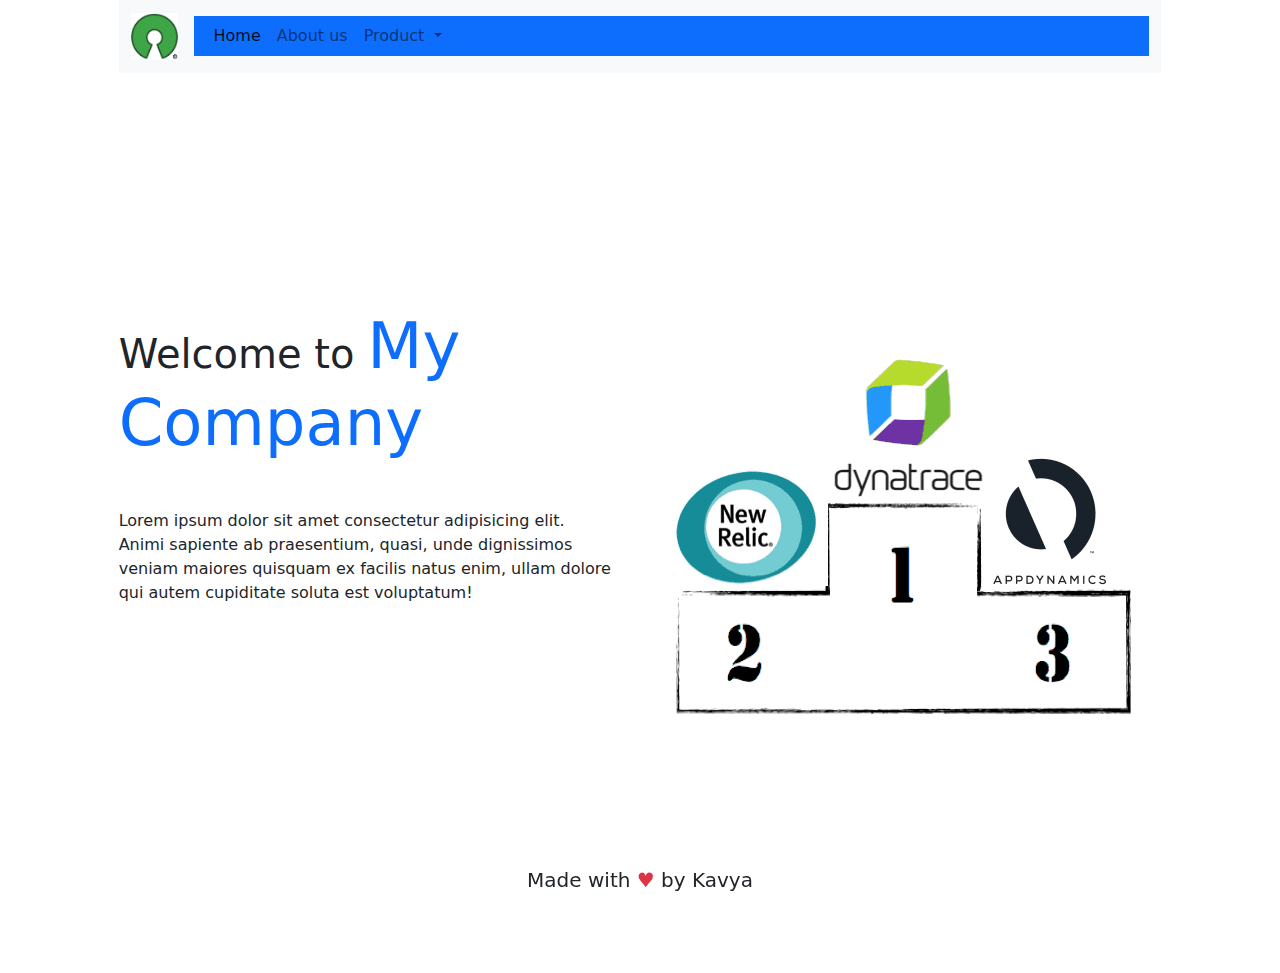
<file: index.html>
<!DOCTYPE html>
<html lang="en">
<head>
    <meta charset="UTF-8">
    <meta http-equiv="X-UA-Compatible" content="IE=edge">
    <meta name="viewport" content="width=device-width, initial-scale=1.0">
    <title>Company</title>
    <link href="https://cdn.jsdelivr.net/npm/bootstrap@5.1.0/dist/css/bootstrap.min.css" rel="stylesheet" integrity="sha384-KyZXEAg3QhqLMpG8r+8fhAXLRk2vvoC2f3B09zVXn8CA5QIVfZOJ3BCsw2P0p/We" crossorigin="anonymous">
    <script src="https://cdn.jsdelivr.net/npm/@popperjs/core@2.9.3/dist/umd/popper.min.js" integrity="sha384-eMNCOe7tC1doHpGoWe/6oMVemdAVTMs2xqW4mwXrXsW0L84Iytr2wi5v2QjrP/xp" crossorigin="anonymous"></script>
    <script src="https://cdn.jsdelivr.net/npm/bootstrap@5.1.0/dist/js/bootstrap.min.js" integrity="sha384-cn7l7gDp0eyniUwwAZgrzD06kc/tftFf19TOAs2zVinnD/C7E91j9yyk5//jjpt/" crossorigin="anonymous"></script>
    <link rel="stylesheet" href="style.css"/>
    <link rel="stylesheet" href="bootstrap.min.css"/>

    <link rel="shortcut icon" href="pic/logo.png" type="image/x-icon">
</head>
<body>
    <div Class="container-fluid col-10">
        <nav class="navbar navbar-expand-lg navbar-light bg-light">
            <div class="container-fluid">
                <a class="navbar-brand" href="#">
                    <img src="pic/logo.png" alt="" class="img-fluid" width="50px"/>
                </a>
            <div class="container-fluid bg-primary">
                <div class="collapse navbar-collapse" id="navbarNavDropdown">
                    <ul class="navbar-nav">
                    <li class="nav-item">
                        <a class="nav-link active" aria-current="page" href="index.html">Home</a>
                    </li>
                    <li class="nav-item">
                        <a class="nav-link" href="about.html">About us</a>
                    </li>
                    
                    <li class="nav-item dropdown">
                        <a class="nav-link dropdown-toggle" href="#" id="navbarDropdownMenuLink" role="button" data-bs-toggle="dropdown" aria-expanded="false">
                        Product
                        </a>
                        <ul class="dropdown-menu" aria-labelledby="navbarDropdownMenuLink">
                            <li><a class="dropdown-item" href="product.html">product 1</a></li>
                            <li><a class="dropdown-item" href="product.html">Product 2</a></li>
                            <li>
                                <hr class="dropdown-divider">
                            </li>
                            <li><a class="dropdown-item" href="product.html">Upcoming  Products</a></li>
                        </ul>
                    </li>
                    </ul>
                </div>
            </div>
        </nav>
        <main>
            <section id="home">
                <div class="row">
                    <div class="col-lg-6">
                        <h1>
                            Welcome to <span class="display-3 text-primary">My Company</span>
                        </h1>
                        <p class=mt-5>
                            Lorem ipsum dolor sit amet consectetur adipisicing elit.<br/>Animi sapiente ab praesentium, quasi, unde dignissimos veniam maiores quisquam ex facilis natus enim, ullam dolore qui autem cupiditate soluta est voluptatum!
                        </p>
                    </div>
                    <div class="col-lg-6 ">
                        <img src="pic/logg.png" alt="my-company" class="img-fluid"/>
                    </div>
                    <footer>
                        <h1 class="text-center fixed-bottom lead">Made with <span class="text-danger">&hearts;</span> by Kavya</h1>
                    </footer>
                </div>
            </section>
        </main>
    </div>
</body>
</html>
</file>
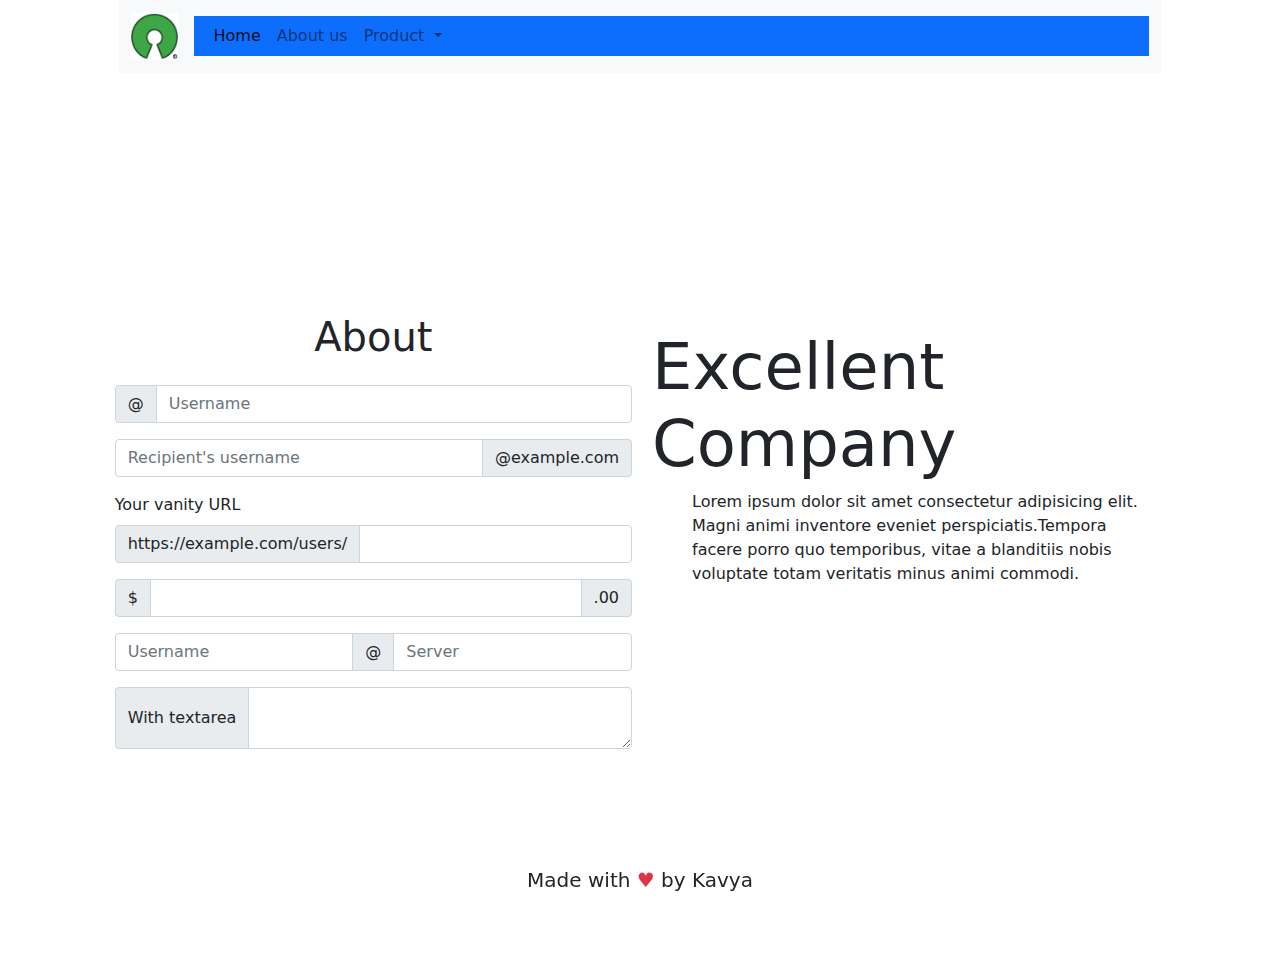
<file: about.html>
<!DOCTYPE html>
<html lang="en">
<head>
    <meta charset="UTF-8">
    <meta http-equiv="X-UA-Compatible" content="IE=edge">
    <meta name="viewport" content="width=device-width, initial-scale=1.0">
    <title>Company</title>
    <link href="https://cdn.jsdelivr.net/npm/bootstrap@5.1.0/dist/css/bootstrap.min.css" rel="stylesheet" integrity="sha384-KyZXEAg3QhqLMpG8r+8fhAXLRk2vvoC2f3B09zVXn8CA5QIVfZOJ3BCsw2P0p/We" crossorigin="anonymous">
    <script src="https://cdn.jsdelivr.net/npm/@popperjs/core@2.9.3/dist/umd/popper.min.js" integrity="sha384-eMNCOe7tC1doHpGoWe/6oMVemdAVTMs2xqW4mwXrXsW0L84Iytr2wi5v2QjrP/xp" crossorigin="anonymous"></script>
    <script src="https://cdn.jsdelivr.net/npm/bootstrap@5.1.0/dist/js/bootstrap.min.js" integrity="sha384-cn7l7gDp0eyniUwwAZgrzD06kc/tftFf19TOAs2zVinnD/C7E91j9yyk5//jjpt/" crossorigin="anonymous"></script>
    <link rel="stylesheet" href="style.css"/>
    <link rel="stylesheet" href="bootstrap.min.css"/>
</head>
<body>
    <div Class="container-fluid col-10">
        <nav class="navbar navbar-expand-lg navbar-light bg-light">
            <div class="container-fluid">
                <a class="navbar-brand" href="#">
                    <img src="pic/logo.png" alt="" class="img-fluid" width="50px"/>
                </a>
            <div class="container-fluid bg-primary">
                <div class="collapse navbar-collapse" id="navbarNavDropdown">
                    <ul class="navbar-nav">
                    <li class="nav-item">
                        <a class="nav-link active" aria-current="page" href="index.html">Home</a>
                    </li>
                    <li class="nav-item">
                        <a class="nav-link" href="about.html">About us</a>
                    </li>
                    
                    <li class="nav-item dropdown">
                        <a class="nav-link dropdown-toggle" href="#" id="navbarDropdownMenuLink" role="button" data-bs-toggle="dropdown" aria-expanded="false">
                        Product
                        </a>
                        <ul class="dropdown-menu" aria-labelledby="navbarDropdownMenuLink">
                            <li><a class="dropdown-item" href="product.html">product 1</a></li>
                            <li><a class="dropdown-item" href="product.html">Product 2</a></li>
                            <li>
                                <hr class="dropdown-divider">
                            </li>
                            <li><a class="dropdown-item" href="product.html">Upcoming  Products</a></li>
                        </ul>
                    </li>
                    </ul>
                </div>
            </div>
        </nav>
        <main>
            <section id="home">
                <div class="row">
                    <div class="col-lg-6 p-2">
                        <h1 class="text-center display-6 mb-4 my-3" style="margin-top: 100px;">About</h1>
                        <div class="input-group mb-3">
                            <span class="input-group-text" id="basic-addon1">@</span>
                            <input type="text" class="form-control" placeholder="Username" aria-label="Username" aria-describedby="basic-addon1">
                        </div>
                        
                        <div class="input-group mb-3">
                            <input type="text" class="form-control" placeholder="Recipient's username" aria-label="Recipient's username" aria-describedby="basic-addon2">
                            <span class="input-group-text" id="basic-addon2">@example.com</span>
                        </div>
                        
                        <label for="basic-url" class="form-label">Your vanity URL</label>
                        <div class="input-group mb-3">
                            <span class="input-group-text" id="basic-addon3">https://example.com/users/</span>
                            <input type="text" class="form-control" id="basic-url" aria-describedby="basic-addon3">
                        </div>
                        
                        <div class="input-group mb-3">
                            <span class="input-group-text">$</span>
                            <input type="text" class="form-control" aria-label="Amount (to the nearest dollar)">
                            <span class="input-group-text">.00</span>
                        </div>
                        
                        <div class="input-group mb-3">
                            <input type="text" class="form-control" placeholder="Username" aria-label="Username">
                            <span class="input-group-text">@</span>
                            <input type="text" class="form-control" placeholder="Server" aria-label="Server">
                        </div>
                        
                        <div class="input-group">
                            <span class="input-group-text">With textarea</span>
                            <textarea class="form-control" aria-label="With textarea"></textarea>
                        </div>
                    </div>
                    <div class="col-lg-6" >
                        <h1 class="display-3 d-flex justify-content-center align-items-center h-70" style="padding-top: 40px;">Excellent Company</h1> 
                        <p style="padding-left: 40px;">Lorem ipsum dolor sit amet consectetur adipisicing elit. Magni animi inventore eveniet perspiciatis.Tempora facere porro quo temporibus, vitae a blanditiis nobis voluptate totam veritatis minus animi commodi.</p>
                    </div> 
                </div>
                <footer class="my-3">
                    <h1 class="text-center fixed-bottom lead">Made with <span class="text-danger">&hearts;</span> by Kavya</h1>
                </footer>
            </div>
        </section>
        </main>
    </div>
</body>
</html>
</file>
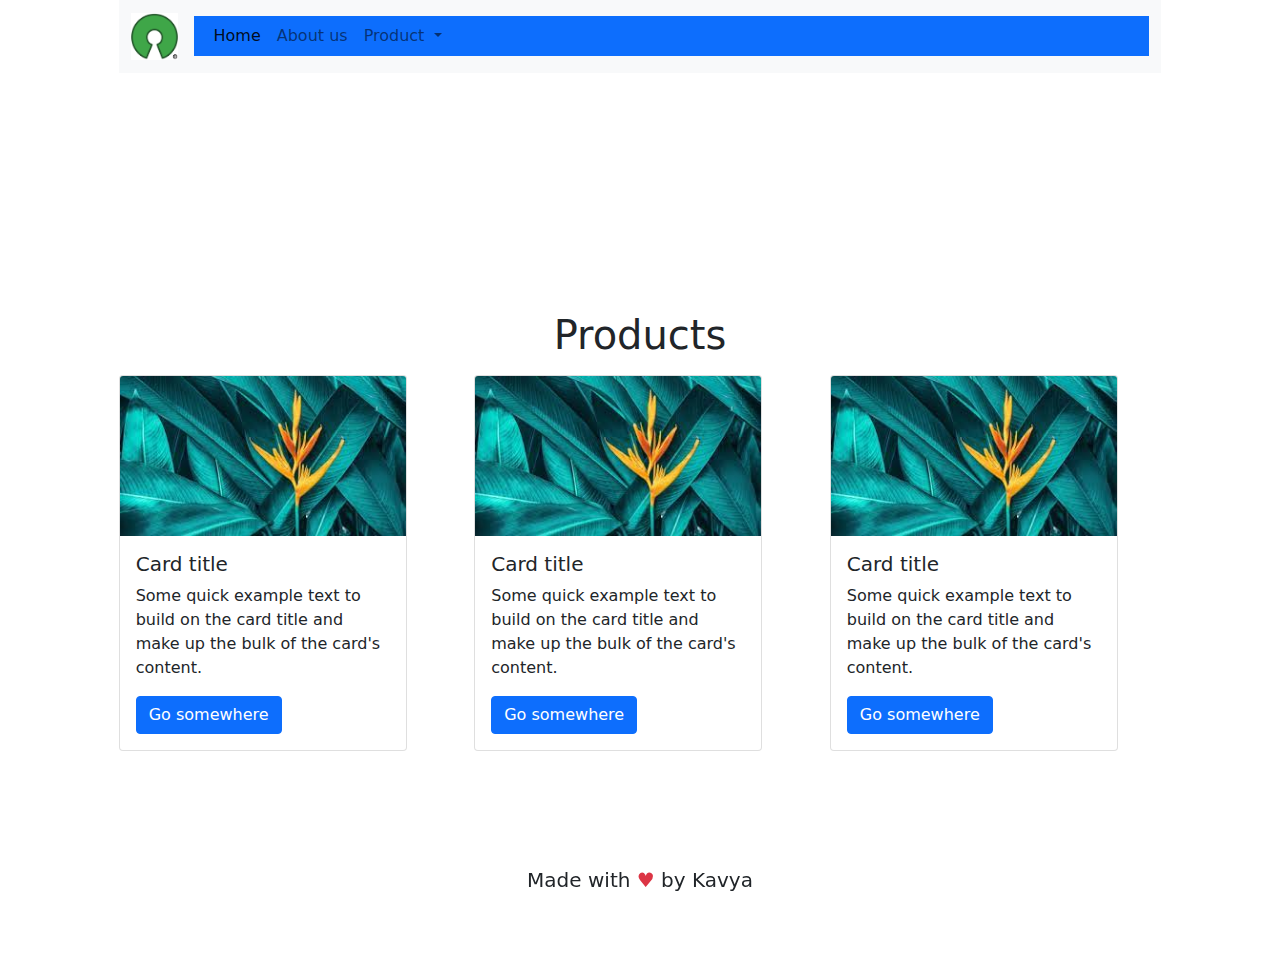
<file: product.html>
<!DOCTYPE html>
<html lang="en">
<head>
    <meta charset="UTF-8">
    <meta http-equiv="X-UA-Compatible" content="IE=edge">
    <meta name="viewport" content="width=device-width, initial-scale=1.0">
    <title>Company</title>
    <link href="https://cdn.jsdelivr.net/npm/bootstrap@5.1.0/dist/css/bootstrap.min.css" rel="stylesheet" integrity="sha384-KyZXEAg3QhqLMpG8r+8fhAXLRk2vvoC2f3B09zVXn8CA5QIVfZOJ3BCsw2P0p/We" crossorigin="anonymous">
    <script src="https://cdn.jsdelivr.net/npm/@popperjs/core@2.9.3/dist/umd/popper.min.js" integrity="sha384-eMNCOe7tC1doHpGoWe/6oMVemdAVTMs2xqW4mwXrXsW0L84Iytr2wi5v2QjrP/xp" crossorigin="anonymous"></script>
    <script src="https://cdn.jsdelivr.net/npm/bootstrap@5.1.0/dist/js/bootstrap.min.js" integrity="sha384-cn7l7gDp0eyniUwwAZgrzD06kc/tftFf19TOAs2zVinnD/C7E91j9yyk5//jjpt/" crossorigin="anonymous"></script>
    <link rel="stylesheet" href="style.css"/>
    <link rel="stylesheet" href="bootstrap.min.css"/>
</head>
<body>
    <div Class="container-fluid col-10">
        <nav class="navbar navbar-expand-lg navbar-light bg-light">
            <div class="container-fluid">
                <a class="navbar-brand" href="#">
                    <img src="pic/logo.png" alt="" class="img-fluid" width="50px"/>
                </a>
            <div class="container-fluid bg-primary">
                <div class="collapse navbar-collapse" id="navbarNavDropdown">
                    <ul class="navbar-nav">
                    <li class="nav-item">
                        <a class="nav-link active" aria-current="page" href="index.html">Home</a>
                    </li>
                    <li class="nav-item">
                        <a class="nav-link" href="about.html">About us</a>
                    </li>
                    
                    <li class="nav-item dropdown">
                        <a class="nav-link dropdown-toggle" href="#" id="navbarDropdownMenuLink" role="button" data-bs-toggle="dropdown" aria-expanded="false">
                        Product
                        </a>
                        <ul class="dropdown-menu" aria-labelledby="navbarDropdownMenuLink">
                            <li><a class="dropdown-item" href="product.html">product 1</a></li>
                            <li><a class="dropdown-item" href="product.html">Product 2</a></li>
                            <li>
                                <hr class="dropdown-divider">
                            </li>
                            <li><a class="dropdown-item" href="product.html">Upcoming  Products</a></li>
                        </ul>
                    </li>
                    </ul>
                </div>
            </div>
        </nav>
        <main>
            <section id="home">
                <div class="row">
                    <h1 class="text-center display-6 my-3" style="margin-top: 100px;">Products</h1>
                    <div class="col-lg-4">
                        <div class="card" style="width: 18rem;">
                            <img src="pic/pdt.jpg" class="card-img-top" alt="...">
                            <div class="card-body">
                            <h5 class="card-title">Card title</h5>
                            <p class="card-text">Some quick example text to build on the card title and make up the bulk of the card's content.</p>
                            <a href="#" class="btn btn-primary">Go somewhere</a>
                            </div>
                        </div>
                    </div>
                    <div class="col-lg-4">
                        <div class="card" style="width: 18rem;">
                            <img src="pic/pdt.jpg" class="card-img-top" alt="...">
                            <div class="card-body">
                            <h5 class="card-title">Card title</h5>
                            <p class="card-text">Some quick example text to build on the card title and make up the bulk of the card's content.</p>
                            <a href="#" class="btn btn-primary">Go somewhere</a>
                            </div>
                        </div>
                    </div>
                    <div class="col-lg-4">
                        <div class="card" style="width: 18rem;">
                            <img src="pic/pdt.jpg" class="card-img-top" alt="...">
                            <div class="card-body">
                            <h5 class="card-title">Card title</h5>
                            <p class="card-text">Some quick example text to build on the card title and make up the bulk of the card's content.</p>
                            <a href="#" class="btn btn-primary">Go somewhere</a>
                            </div>
                        </div>
                    </div>
                </div>
                <footer class="my-3">
                    <h1 class="text-center fixed-bottom lead">Made with <span class="text-danger">&hearts;</span> by Kavya</h1>
                </footer>
            </div>
        </section>
        </main>
    </div>
</body>
</html>
</file>
<file: style.css>
body{
    width: 100%;
    overflow-x: hidden;
}
#home{
    min-height: 100vh;
    display: flex;
    justify-content: center;
    align-items: center;
}
</file>
